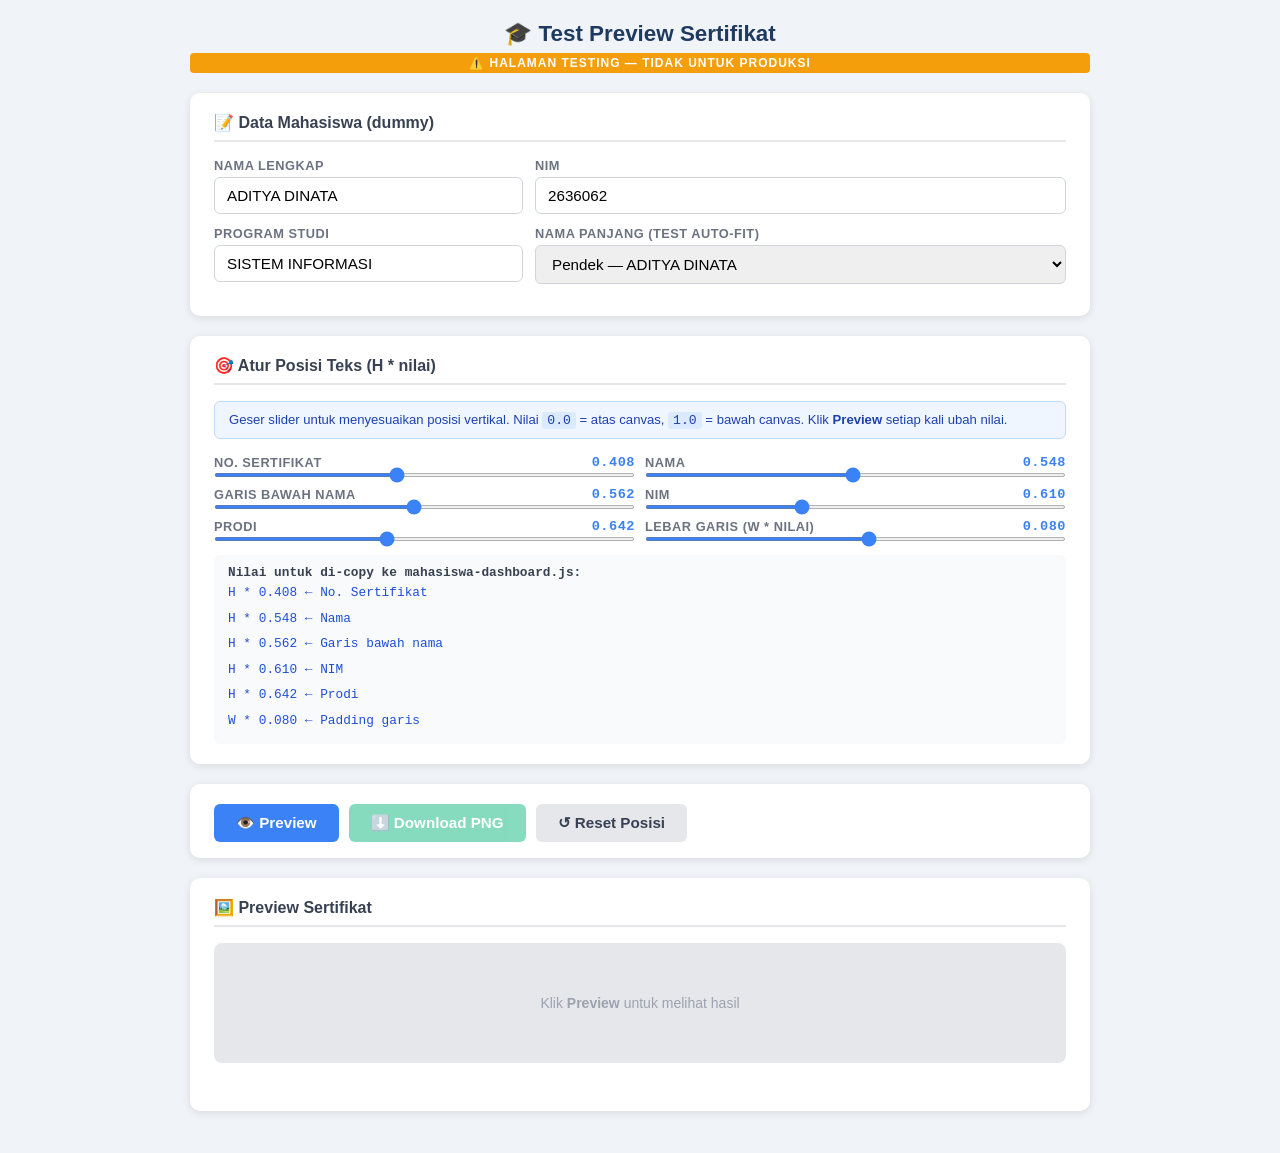
<file: test-sertifikat.html>
<!DOCTYPE html>
<html lang="id">
<head>
    <meta charset="UTF-8">
    <meta name="viewport" content="width=device-width, initial-scale=1.0">
    <title>TEST - Preview Sertifikat</title>
    <style>
        * { box-sizing: border-box; margin: 0; padding: 0; }
        body {
            font-family: Arial, sans-serif;
            background: #f0f4f8;
            min-height: 100vh;
            padding: 20px;
        }
        .container {
            max-width: 900px;
            margin: 0 auto;
        }
        h1 {
            text-align: center;
            margin-bottom: 6px;
            color: #1e3a5f;
            font-size: 1.4rem;
        }
        .badge {
            display: block;
            text-align: center;
            background: #f59e0b;
            color: #fff;
            font-size: 0.75rem;
            font-weight: bold;
            padding: 3px 0;
            margin-bottom: 20px;
            border-radius: 4px;
            letter-spacing: 1px;
        }
        .panel {
            background: #fff;
            border-radius: 10px;
            padding: 20px 24px;
            box-shadow: 0 2px 8px rgba(0,0,0,.1);
            margin-bottom: 20px;
        }
        .panel h2 {
            font-size: 1rem;
            color: #374151;
            margin-bottom: 16px;
            padding-bottom: 8px;
            border-bottom: 2px solid #e5e7eb;
        }
        .form-row {
            display: grid;
            grid-template-columns: 1fr 1fr;
            gap: 12px;
            margin-bottom: 12px;
        }
        .form-group {
            display: flex;
            flex-direction: column;
            gap: 4px;
        }
        .form-group.full { grid-column: 1 / -1; }
        label {
            font-size: 0.8rem;
            font-weight: 600;
            color: #6b7280;
            text-transform: uppercase;
            letter-spacing: .5px;
        }
        input, select {
            padding: 9px 12px;
            border: 1.5px solid #d1d5db;
            border-radius: 6px;
            font-size: 0.95rem;
            outline: none;
            transition: border-color .2s;
        }
        input:focus, select:focus { border-color: #3b82f6; }
        .btn-row {
            display: flex;
            gap: 10px;
            margin-top: 4px;
        }
        button {
            padding: 10px 22px;
            border: none;
            border-radius: 6px;
            font-size: 0.95rem;
            font-weight: 600;
            cursor: pointer;
            transition: opacity .2s;
        }
        button:hover { opacity: .85; }
        button:disabled { opacity: .5; cursor: not-allowed; }
        .btn-preview  { background: #3b82f6; color: #fff; }
        .btn-download { background: #10b981; color: #fff; }
        .btn-reset    { background: #e5e7eb; color: #374151; }

        /* Info posisi */
        .info-box {
            background: #eff6ff;
            border: 1px solid #bfdbfe;
            border-radius: 6px;
            padding: 10px 14px;
            font-size: 0.82rem;
            color: #1e40af;
            margin-bottom: 16px;
        }
        .info-box code {
            background: #dbeafe;
            padding: 1px 5px;
            border-radius: 3px;
            font-family: monospace;
        }

        /* Slider posisi */
        .sliders {
            display: grid;
            grid-template-columns: 1fr 1fr;
            gap: 10px;
        }
        .slider-group {
            display: flex;
            flex-direction: column;
            gap: 3px;
        }
        .slider-group label {
            display: flex;
            justify-content: space-between;
            align-items: center;
        }
        .slider-group label span {
            font-size: 0.85rem;
            font-weight: 700;
            color: #3b82f6;
            font-family: monospace;
        }
        input[type=range] {
            padding: 0;
            border: none;
            height: 4px;
            accent-color: #3b82f6;
        }

        /* Preview canvas */
        .preview-wrap {
            background: #e5e7eb;
            border-radius: 8px;
            padding: 12px;
            text-align: center;
        }
        .preview-wrap p {
            color: #9ca3af;
            font-size: 0.875rem;
            padding: 40px 0;
        }
        #previewCanvas {
            max-width: 100%;
            border-radius: 6px;
            box-shadow: 0 4px 16px rgba(0,0,0,.15);
            display: none;
        }
        #statusMsg {
            margin-top: 10px;
            font-size: 0.85rem;
            color: #6b7280;
            min-height: 18px;
        }
    </style>
</head>
<body>
<div class="container">
    <h1>🎓 Test Preview Sertifikat</h1>
    <span class="badge">⚠️ HALAMAN TESTING — TIDAK UNTUK PRODUKSI</span>

    <!-- Panel input data -->
    <div class="panel">
        <h2>📝 Data Mahasiswa (dummy)</h2>
        <div class="form-row">
            <div class="form-group">
                <label>Nama Lengkap</label>
                <input type="text" id="inputNama" value="ADITYA DINATA" placeholder="Nama mahasiswa">
            </div>
            <div class="form-group">
                <label>NIM</label>
                <input type="text" id="inputNim" value="2636062" placeholder="NIM mahasiswa">
            </div>
            <div class="form-group">
                <label>Program Studi</label>
                <input type="text" id="inputProdi" value="SISTEM INFORMASI" placeholder="Nama prodi">
            </div>
            <div class="form-group">
                <label>Nama Panjang (test auto-fit)</label>
                <select id="presetNama">
                    <option value="ADITYA DINATA">Pendek — ADITYA DINATA</option>
                    <option value="MUHAMMAD FADHIL RAHMAN HARAHAP">Sedang — MUHAMMAD FADHIL RAHMAN HARAHAP</option>
                    <option value="ANAK AGUNG NGURAH MADE SURYA PRATAMA PUTRA">Panjang — ANAK AGUNG NGURAH MADE SURYA PRATAMA PUTRA</option>
                </select>
            </div>
        </div>
    </div>

    <!-- Panel posisi (slider) -->
    <div class="panel">
        <h2>🎯 Atur Posisi Teks (H * nilai)</h2>
        <div class="info-box">
            Geser slider untuk menyesuaikan posisi vertikal. Nilai <code>0.0</code> = atas canvas, <code>1.0</code> = bawah canvas.
            Klik <strong>Preview</strong> setiap kali ubah nilai.
        </div>
        <div class="sliders">
            <div class="slider-group">
                <label>No. Sertifikat <span id="valNoSertif">0.408</span></label>
                <input type="range" id="slNoSertif" min="0.30" max="0.55" step="0.002" value="0.408">
            </div>
            <div class="slider-group">
                <label>Nama <span id="valNama">0.548</span></label>
                <input type="range" id="slNama" min="0.40" max="0.70" step="0.002" value="0.548">
            </div>
            <div class="slider-group">
                <label>Garis bawah nama <span id="valGaris">0.562</span></label>
                <input type="range" id="slGaris" min="0.42" max="0.72" step="0.002" value="0.562">
            </div>
            <div class="slider-group">
                <label>NIM <span id="valNim">0.610</span></label>
                <input type="range" id="slNim" min="0.50" max="0.80" step="0.002" value="0.610">
            </div>
            <div class="slider-group">
                <label>Prodi <span id="valProdi">0.642</span></label>
                <input type="range" id="slProdi" min="0.52" max="0.82" step="0.002" value="0.642">
            </div>
            <div class="slider-group">
                <label>Lebar garis (W * nilai) <span id="valLinePad">0.080</span></label>
                <input type="range" id="slLinePad" min="0.00" max="0.15" step="0.005" value="0.080">
            </div>
        </div>

        <!-- Tampilkan nilai untuk di-copy ke kode -->
        <div style="margin-top:14px;background:#f9fafb;border-radius:6px;padding:10px 14px;font-size:0.8rem;font-family:monospace;color:#374151;">
            <strong>Nilai untuk di-copy ke mahasiswa-dashboard.js:</strong><br>
            <span id="codeOutput" style="color:#1d4ed8;line-height:2"></span>
        </div>
    </div>

    <!-- Tombol aksi -->
    <div class="panel" style="padding:16px 24px;">
        <div class="btn-row">
            <button class="btn-preview"  onclick="renderPreview()">👁️ Preview</button>
            <button class="btn-download" onclick="downloadSertif()" id="btnDownload" disabled>⬇️ Download PNG</button>
            <button class="btn-reset"    onclick="resetSliders()">↺ Reset Posisi</button>
        </div>
    </div>

    <!-- Preview canvas -->
    <div class="panel">
        <h2>🖼️ Preview Sertifikat</h2>
        <div class="preview-wrap">
            <p id="emptyMsg">Klik <strong>Preview</strong> untuk melihat hasil</p>
            <canvas id="previewCanvas"></canvas>
        </div>
        <div id="statusMsg"></div>
    </div>
</div>

<script>
    // ── Sync slider → label ──────────────────────────────
    const sliders = [
        { sl: 'slNoSertif', lbl: 'valNoSertif' },
        { sl: 'slNama',     lbl: 'valNama'     },
        { sl: 'slGaris',    lbl: 'valGaris'    },
        { sl: 'slNim',      lbl: 'valNim'      },
        { sl: 'slProdi',    lbl: 'valProdi'    },
        { sl: 'slLinePad',  lbl: 'valLinePad'  },
    ];
    sliders.forEach(({ sl, lbl }) => {
        document.getElementById(sl).addEventListener('input', function () {
            document.getElementById(lbl).textContent = parseFloat(this.value).toFixed(3);
            updateCodeOutput();
        });
    });

    // Preset nama
    document.getElementById('presetNama').addEventListener('change', function () {
        document.getElementById('inputNama').value = this.value;
    });

    function getVal(id) { return parseFloat(document.getElementById(id).value); }

    function updateCodeOutput() {
        document.getElementById('codeOutput').innerHTML =
            `H * ${getVal('slNoSertif').toFixed(3)}  ← No. Sertifikat<br>` +
            `H * ${getVal('slNama').toFixed(3)}  ← Nama<br>` +
            `H * ${getVal('slGaris').toFixed(3)}  ← Garis bawah nama<br>` +
            `H * ${getVal('slNim').toFixed(3)}  ← NIM<br>` +
            `H * ${getVal('slProdi').toFixed(3)}  ← Prodi<br>` +
            `W * ${getVal('slLinePad').toFixed(3)}  ← Padding garis`;
    }
    updateCodeOutput();

    function resetSliders() {
        const defaults = {
            slNoSertif: 0.408, slNama: 0.548, slGaris: 0.562,
            slNim: 0.610, slProdi: 0.642, slLinePad: 0.080
        };
        Object.entries(defaults).forEach(([id, val]) => {
            document.getElementById(id).value = val;
        });
        sliders.forEach(({ sl, lbl }) => {
            document.getElementById(lbl).textContent =
                parseFloat(document.getElementById(sl).value).toFixed(3);
        });
        updateCodeOutput();
    }

    // ── Render preview ───────────────────────────────────
    async function renderPreview() {
        const status  = document.getElementById('statusMsg');
        const canvas  = document.getElementById('previewCanvas');
        const emptyMsg = document.getElementById('emptyMsg');
        status.textContent = '⏳ Memuat template & font...';

        const nama  = document.getElementById('inputNama').value.trim().toUpperCase() || 'NAMA MAHASISWA';
        const nim   = document.getElementById('inputNim').value.trim()  || '0000000';
        const prodi = document.getElementById('inputProdi').value.trim().toUpperCase() || 'PROGRAM STUDI';
        const noSertif = `${nim.slice(-3)}/PKKMB/UPP/IX/2026`;

        // Load font Carlito
        try {
            if (!document.fonts.check('16px Carlito')) {
                const fontN = new FontFace('Carlito', 'url(https://fonts.gstatic.com/s/carlito/v3/3Jn9SDPw3m-pk039PDK.woff2)');
                const fontB = new FontFace('Carlito', 'url(https://fonts.gstatic.com/s/carlito/v3/3Jn4SDPw3m-pk039BIykaQ.woff2)', { weight: '700' });
                await Promise.all([
                    fontN.load().then(f => document.fonts.add(f)),
                    fontB.load().then(f => document.fonts.add(f))
                ]);
            }
        } catch(e) { console.warn('Font Carlito gagal, pakai Arial:', e); }

        // Load gambar template
        const img = new Image();
        img.crossOrigin = 'anonymous';
        try {
            await new Promise((res, rej) => {
                img.onload  = res;
                img.onerror = rej;
                img.src = 'public/img/seritifikat.asli.png?' + Date.now();
            });
        } catch(e) {
            status.textContent = '❌ Gagal load template: ' + e.message + '. Pastikan file ada di public/img/seritifikat.asli.png dan buka via server (bukan file://)';
            return;
        }

        canvas.width  = img.naturalWidth;
        canvas.height = img.naturalHeight;
        const ctx = canvas.getContext('2d');
        const W   = canvas.width;
        const H   = canvas.height;

        ctx.drawImage(img, 0, 0);
        ctx.textAlign = 'center';

        const fontCalibri = "Carlito, Calibri, Arial, sans-serif";
        const safeWidth   = W * 0.60;
        const scale = W / 2480;
        const px12  = Math.round(12 * scale * 3.78);
        const px28  = Math.round(28 * scale * 3.78);

        function fitText(text, fontStyle, sizePx, maxWidth) {
            let size = sizePx;
            ctx.font = `${fontStyle} ${size}px ${fontCalibri}`;
            while (ctx.measureText(text).width > maxWidth && size > 8) {
                size -= 1;
                ctx.font = `${fontStyle} ${size}px ${fontCalibri}`;
            }
            return size;
        }

        // Posisi dari slider
        const posNoSertif = getVal('slNoSertif');
        const posNama     = getVal('slNama');
        const posGaris    = getVal('slGaris');
        const posNim      = getVal('slNim');
        const posProdi    = getVal('slProdi');
        const linePad     = getVal('slLinePad');

        // No. Sertifikat
        ctx.fillStyle = '#444444';
        ctx.font = `normal ${px12}px ${fontCalibri}`;
        ctx.fillText(`No. ${noSertif}`, W / 2, Math.round(H * posNoSertif));

        // Nama
        // fitText set ctx.font otomatis, langsung fillText
        fitText(nama, 'bold', px28, safeWidth);
        ctx.fillStyle = '#1a1a1a';
        ctx.fillText(nama, W / 2, Math.round(H * posNama));

        // Garis bawah nama — ukur SETELAH fitText set font
        const nameW  = ctx.measureText(nama).width;
        const lineY  = Math.round(H * posGaris);
        const lPad   = Math.round(W * linePad);
        ctx.beginPath();
        ctx.moveTo(W / 2 - nameW / 2 - lPad, lineY);
        ctx.lineTo(W / 2 + nameW / 2 + lPad, lineY);
        ctx.strokeStyle = '#1a1a1a';
        ctx.lineWidth   = Math.max(1, Math.round(1.5 * scale));
        ctx.stroke();

        // NIM
        ctx.fillStyle = '#222222';
        ctx.font = `normal ${px12}px ${fontCalibri}`;
        ctx.fillText(`NIM : ${nim}`, W / 2, Math.round(H * posNim));

        // Prodi
        const prodiText = `PRODI : ${prodi}`;
        fitText(prodiText, 'normal', px12, safeWidth);
        ctx.fillStyle = '#222222';
        ctx.fillText(prodiText, W / 2, Math.round(H * posProdi));

        // Tampilkan
        emptyMsg.style.display = 'none';
        canvas.style.display   = 'block';
        document.getElementById('btnDownload').disabled = false;
        status.textContent = `✅ Preview OK — canvas ${W}×${H}px | px12=${px12}px | px28=${px28}px`;
    }

    // ── Download ─────────────────────────────────────────
    function downloadSertif() {
        const canvas = document.getElementById('previewCanvas');
        const nim = document.getElementById('inputNim').value.trim() || '0000000';
        const link = document.createElement('a');
        link.download = `TEST_Sertifikat_${nim}.png`;
        link.href = canvas.toDataURL('image/png', 1.0);
        link.click();
    }
</script>
</body>
</html>
</file>
